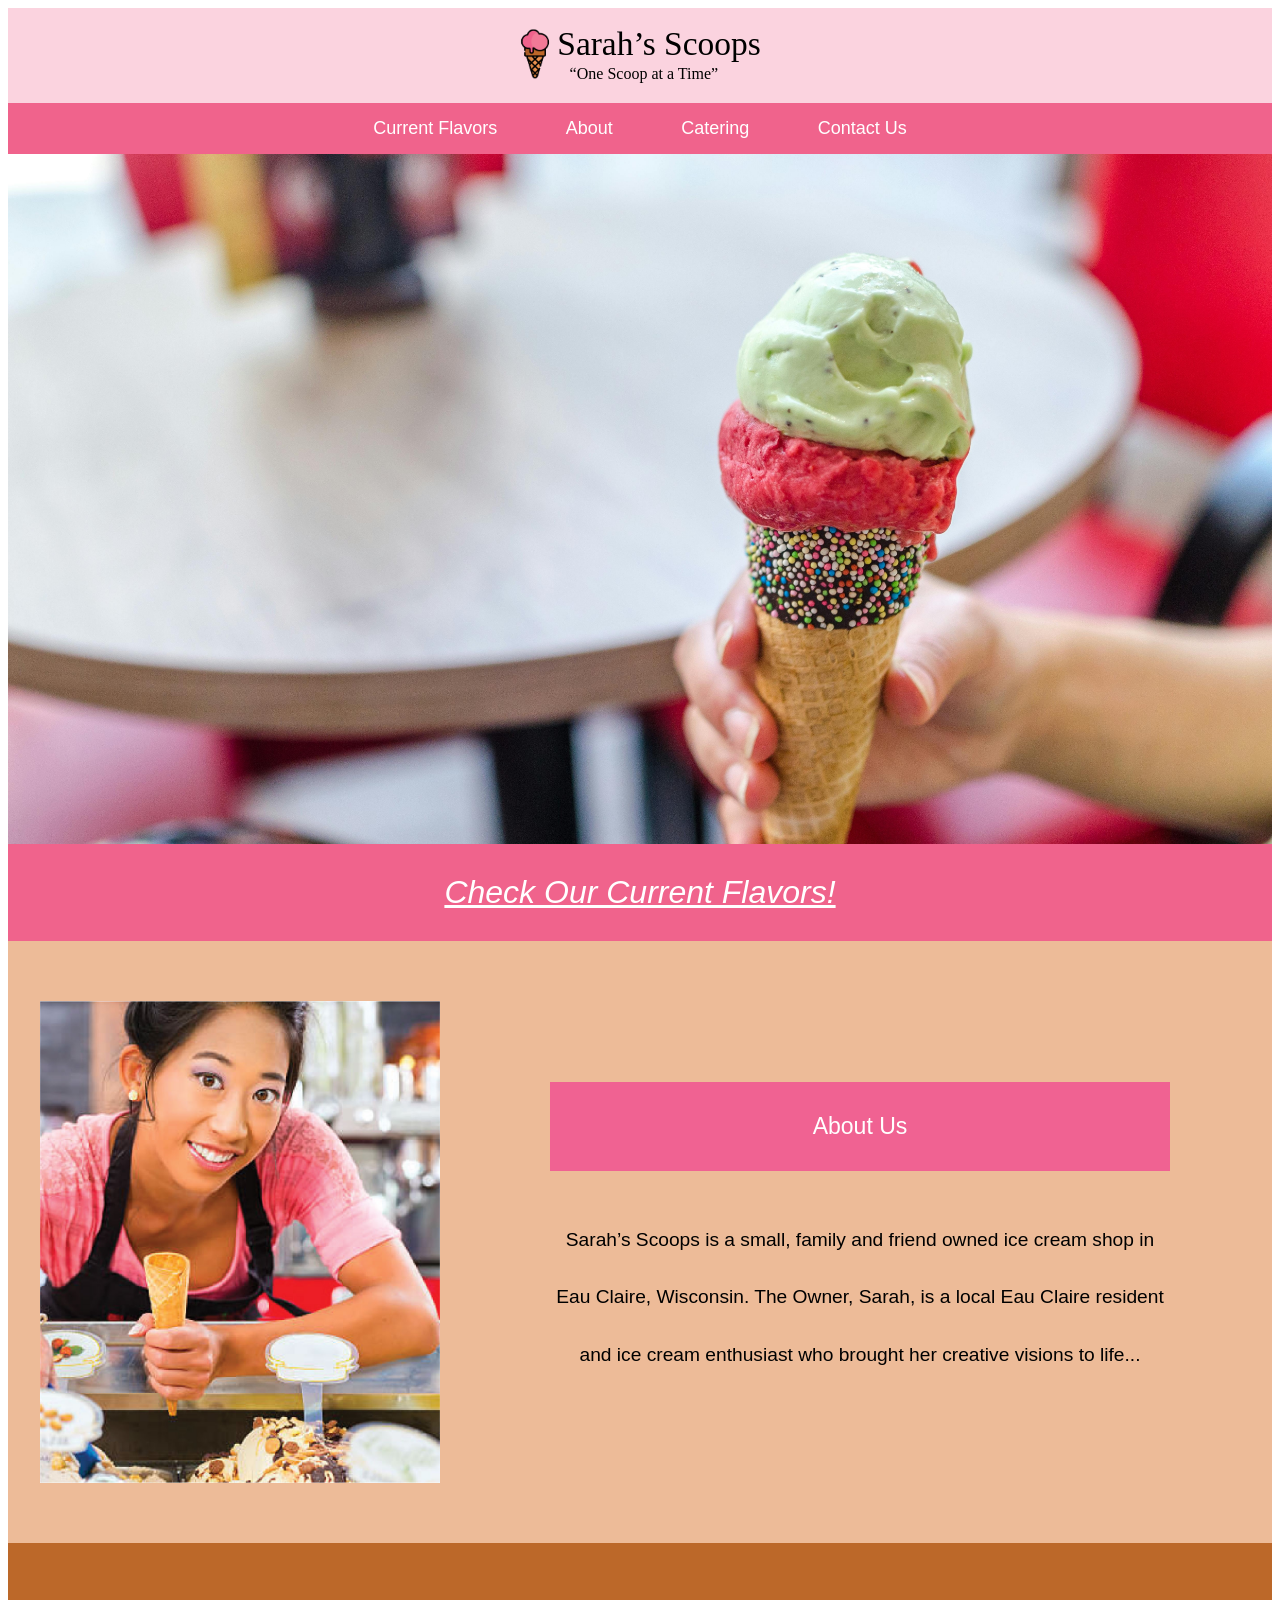
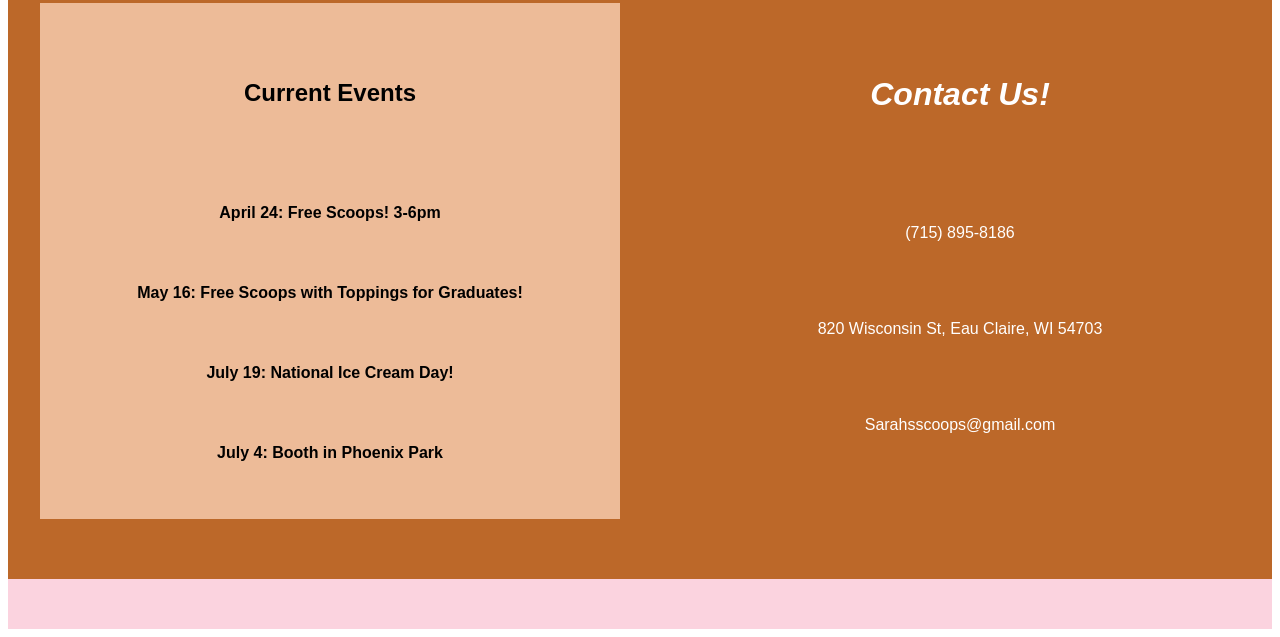
<file: index.html>
<!DOCTYPE html>
<html lang="en">
<head>
    <meta charset="UTF-8">
    <meta name="viewport" content="width=device-width, initial-scale=1.0">
    <title>Sarahs Scoops</title>
    <link rel="stylesheet" type="text/css" href="styles.css">
    <link rel="icon" type="image/png" href="images/favicon-96x96.png" sizes="96x96">
<link rel="icon" type="image/svg+xml" href="images/favicon.svg">
<link rel="shortcut icon" href="images/favicon.ico">
<link rel="apple-touch-icon" sizes="180x180" href="images/apple-touch-icon.png">
<meta name="apple-mobile-web-app-title" content="Sarah Scoops">
<link rel="manifest" href="images/site.webmanifest">
</head>
<body>
    <header>
      <section class="logo-banner"><a href="index.html">
        <img class="logo" src="images/Sarahs-Scoops-Logo.svg" alt="Sarahs Scoops Logo"></a></section> 

        <div class="links">
        <nav>
            <a href="current-flavors.html">Current Flavors</a>
            <a href="about.html">About</a>
            <a href="catering.html">Catering</a>
            <a href="contact-us.html">Contact Us</a>
        </nav></div>
    </header>

    <main>
        <div class="home">
            <img class="homeimage" src="images/homepage.jpg" alt="Person holding ice cream">
      <nav>
        <a class="flavor-tag" href="current-flavors.html">Check Our Current Flavors!</a>
    </nav>

        <section class="about">
         <div class="about-container">
        <img class="about-image" src="images/Sarah's-Headshot.jpeg" alt="Owner holding ice cream cone">
       <div class="about-text"><a class="about-header" href="about.html">About Us</a>
        <p>Sarah’s Scoops is a small, family and friend
owned ice cream shop in Eau Claire,
Wisconsin. The Owner, Sarah, is a local Eau 
Claire resident and ice cream enthusiast
who brought her creative visions to life...</p></div>  </div>
</section></div>

<section class="info">
    <div class="info-container">

        <div class="events">
        <h1>Current Events</h1>
        <p>April 24: Free Scoops! 3-6pm <br>
        May 16: Free Scoops with Toppings for Graduates! <br>
       July 19: National Ice Cream Day! <br>
       July 4: Booth in Phoenix Park</p>
        </div>

    <div class="contact">
        <h2 class="contact-headline">Contact Us!</h2>
        <p>(715) 895-8186 <br>
        820 Wisconsin St, Eau Claire, WI 54703 <br>
        Sarahsscoops@gmail.com</p>
        </div>
</div>
</section>
    </main>

    <footer></footer>
</body>
</html>
</file>
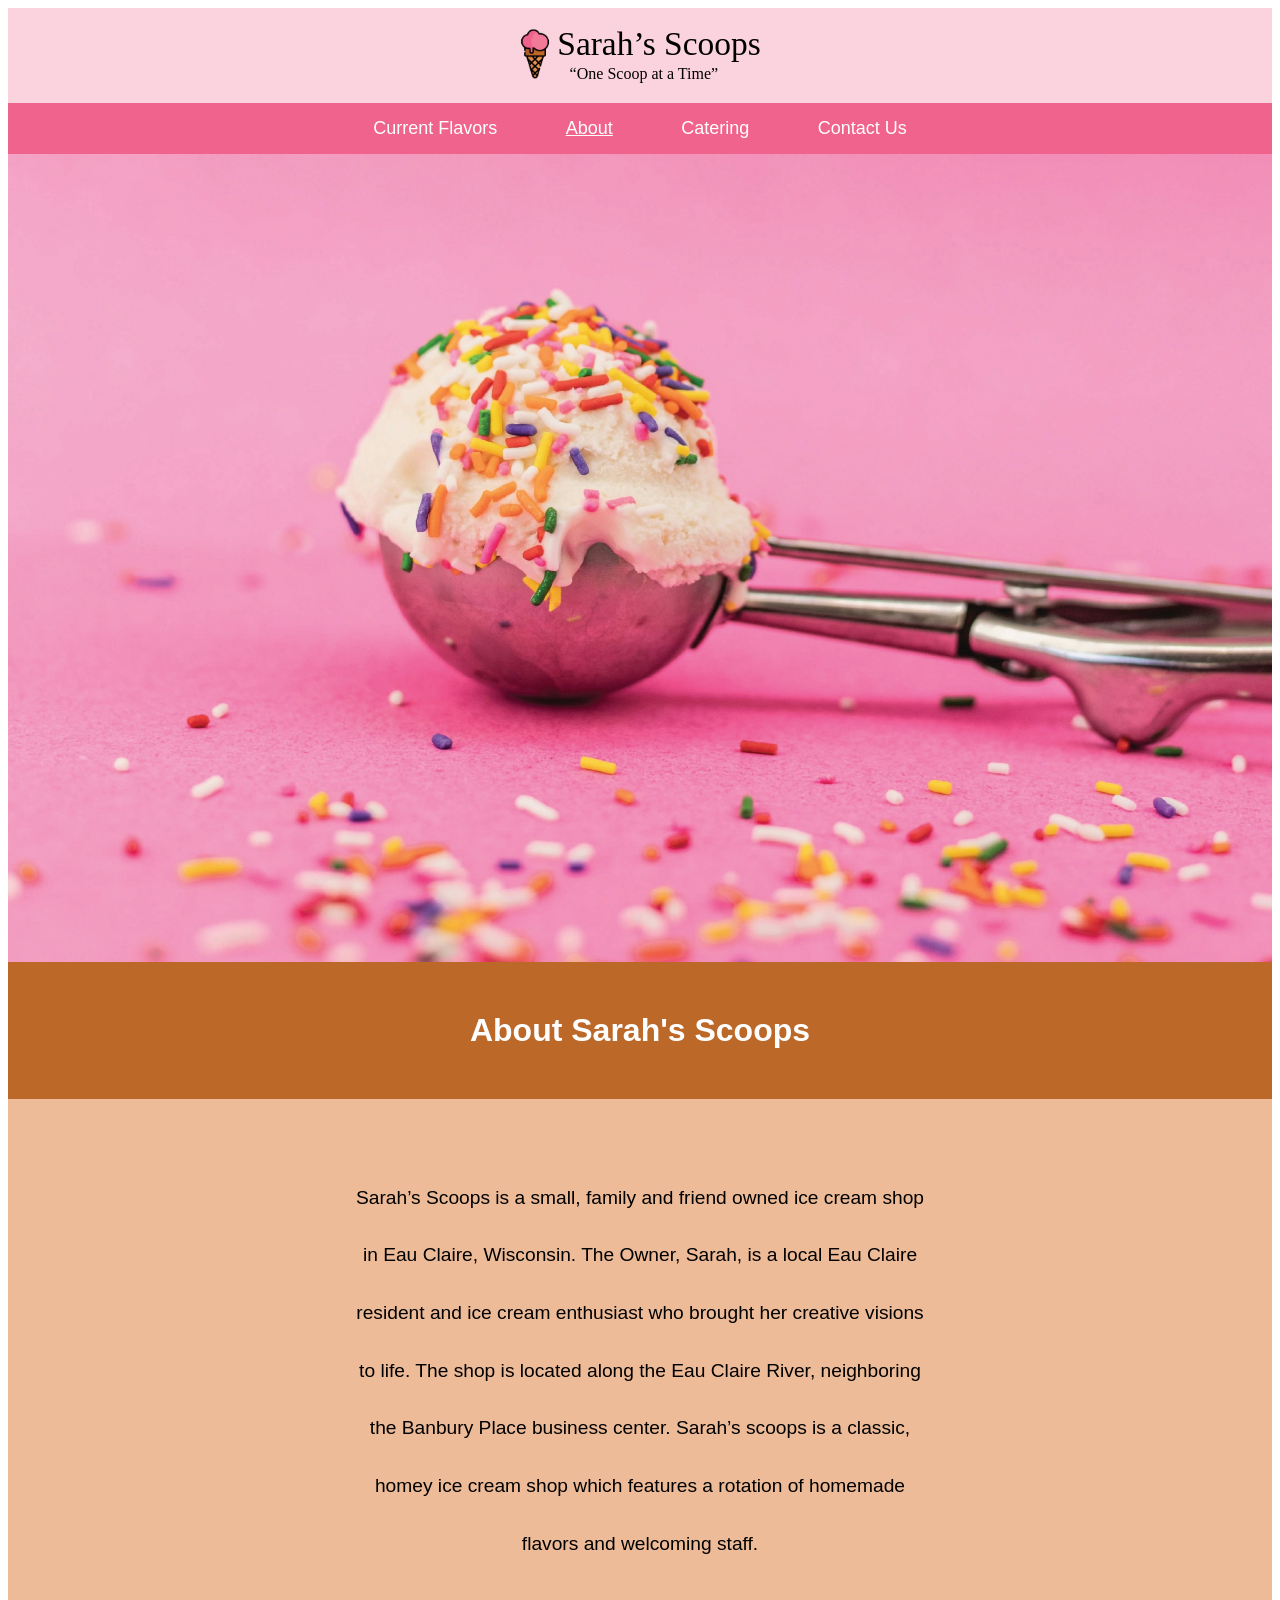
<file: about.html>
<!DOCTYPE html>
<html lang="en">
<head>
    <meta charset="UTF-8">
    <meta name="viewport" content="width=device-width, initial-scale=1.0">
    <title>Sarahs Scoops</title>
    <link rel="stylesheet" type="text/css" href="styles.css">
        <link rel="icon" type="image/png" href="images/favicon-96x96.png" sizes="96x96">
<link rel="icon" type="image/svg+xml" href="images/favicon.svg">
<link rel="shortcut icon" href="images/favicon.ico">
<link rel="apple-touch-icon" sizes="180x180" href="images/apple-touch-icon.png">
<meta name="apple-mobile-web-app-title" content="Sarah Scoops">
<link rel="manifest" href="images/site.webmanifest">
</head>
<body>
    <header>
         <section class="logo-banner"><a href="index.html">
        <img class="logo" src="images/Sarahs-Scoops-Logo.svg" alt="Sarahs Scoops Logo"></a></section> 

        <div class="links">
        <nav>
            <a href="current-flavors.html">Current Flavors</a>
            <a href="about.html" class="active">About</a>
            <a href="catering.html">Catering</a>
            <a href="contact-us.html">Contact Us</a>
        </nav></div>
    </header>

    <main>
        <img class="sprinkle" src="images/sprinkle.jpg" alt="scoop of ice cream with spinkles against a pink background">
        <h2 class="about-headline">About Sarah's Scoops</h2>
        <p class="about-text">Sarah’s Scoops is a small, family and friend owned ice cream shop <br>
in Eau Claire, Wisconsin. The Owner, Sarah, is a local Eau Claire <br>
resident and ice cream enthusiast who brought her creative visions <br>
to life. The shop is located along the Eau Claire River, neighboring <br>
the Banbury Place business center. Sarah’s scoops is a classic, <br>
homey ice cream shop which features a rotation of homemade <br>
flavors and welcoming staff.</p>
    </main>

    <footer></footer>
</body>
</html>
</file>
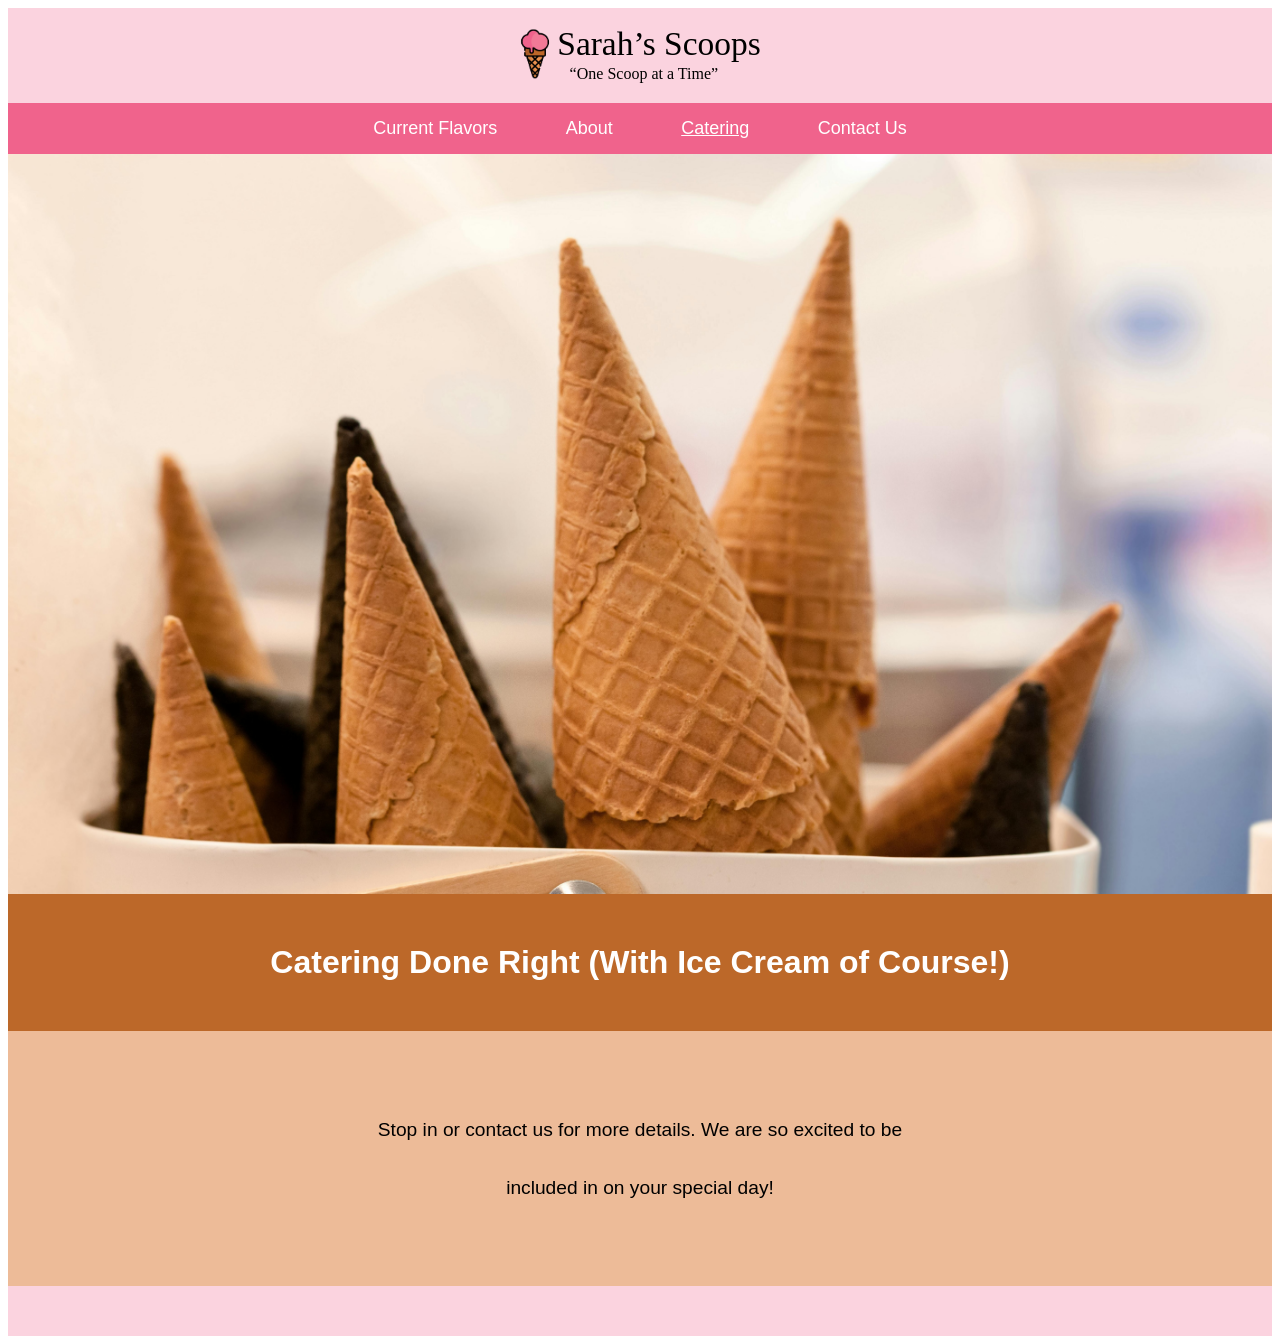
<file: catering.html>
<!DOCTYPE html>
<html lang="en">
<head>
    <meta charset="UTF-8">
    <meta name="viewport" content="width=device-width, initial-scale=1.0">
    <title>Sarahs Scoops</title>
    <link rel="stylesheet" type="text/css" href="styles.css">
        <link rel="icon" type="image/png" href="images/favicon-96x96.png" sizes="96x96">
<link rel="icon" type="image/svg+xml" href="images/favicon.svg">
<link rel="shortcut icon" href="images/favicon.ico">
<link rel="apple-touch-icon" sizes="180x180" href="images/apple-touch-icon.png">
<meta name="apple-mobile-web-app-title" content="Sarah Scoops">
<link rel="manifest" href="images/site.webmanifest">
</head>
<body>
    <header>
        <section class="logo-banner"><a href="index.html">
        <img class="logo" src="images/Sarahs-Scoops-Logo.svg" alt="Sarahs Scoops Logo"></a></section> 

        <div class="links">
        <nav>
            <a href="current-flavors.html">Current Flavors</a>
            <a href="about.html">About</a>
            <a href="catering.html" class="active">Catering</a>
            <a href="contact-us.html">Contact Us</a>
        </nav></div>
    </header>

    <main>
        <img class="cones" src="images/cones.jpg" alt="ice cream cones in a bucket">
        <h1 class="cater-headline">Catering Done Right (With Ice Cream of Course!)</h1>
        <p class="cater-text">Stop in or contact us for more details. We are so excited to be<br>
included in on your special day!</p>
    </main>

    <footer></footer>
</body>
</html>
</file>
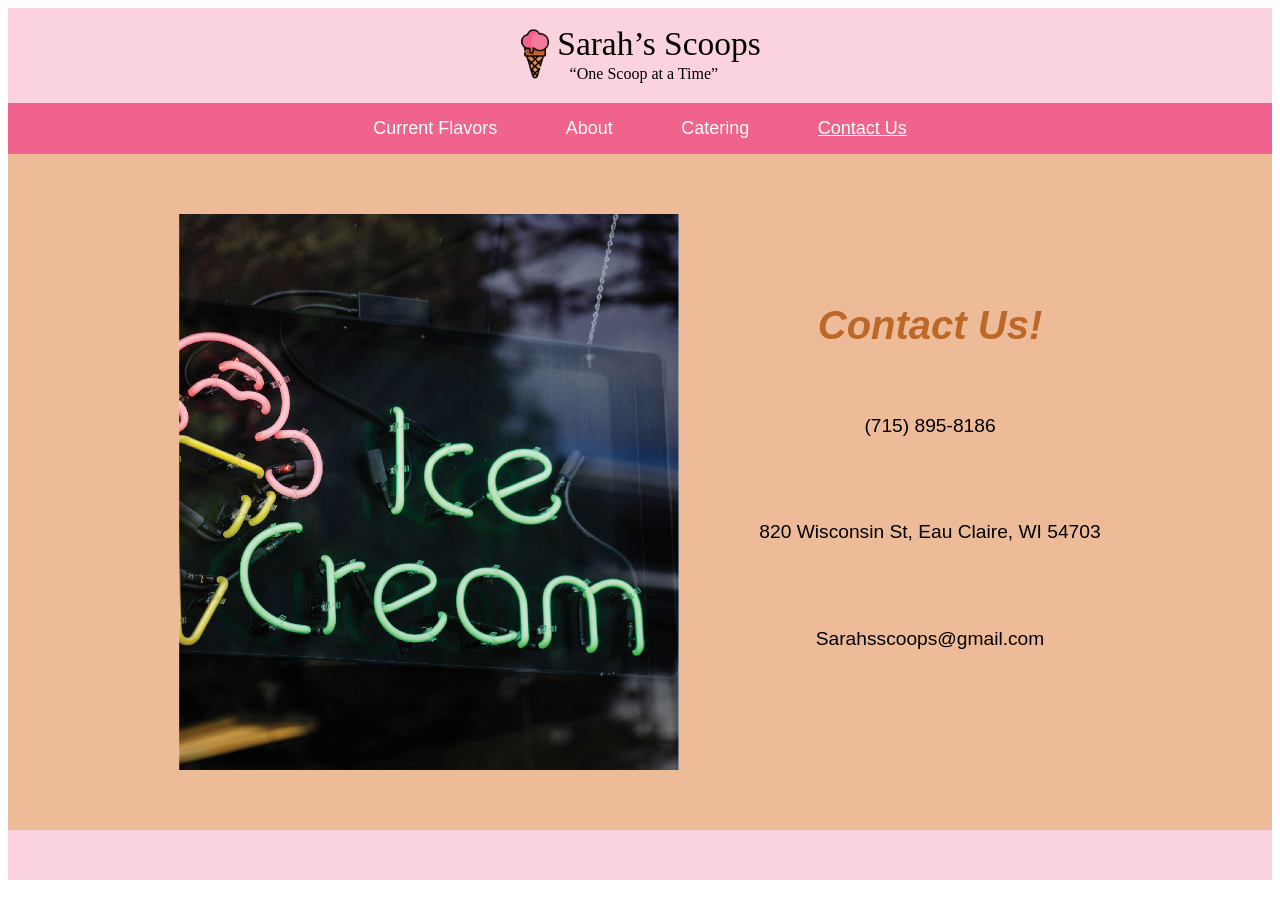
<file: contact-us.html>
<!DOCTYPE html>
<html lang="en">
<head>
    <meta charset="UTF-8">
    <meta name="viewport" content="width=device-width, initial-scale=1.0">
    <title>Sarahs Scoops</title>
    <link rel="stylesheet" type="text/css" href="styles.css">
        <link rel="icon" type="image/png" href="images/favicon-96x96.png" sizes="96x96">
<link rel="icon" type="image/svg+xml" href="images/favicon.svg">
<link rel="shortcut icon" href="images/favicon.ico">
<link rel="apple-touch-icon" sizes="180x180" href="images/apple-touch-icon.png">
<meta name="apple-mobile-web-app-title" content="Sarah Scoops">
<link rel="manifest" href="images/site.webmanifest">
</head>
<body>
    <header>
         <section class="logo-banner"><a href="index.html">
        <img class="logo" src="images/Sarahs-Scoops-Logo.svg" alt="Sarahs Scoops Logo"></a></section> 

        <div class="links">
        <nav>
            <a href="current-flavors.html">Current Flavors</a>
            <a href="about.html">About</a>
            <a href="catering.html">Catering</a>
            <a href="contact-us.html" class="active">Contact Us</a>
        </nav></div>
    </header>

    <div class="cater-body">
    <main class="contact-section">

        <div class="contact-container">

        <img src="images/Ice-Cream-Sign.jpg" class="contact-image" alt="neon sign that reads ice cream">
        <div class="contact-info"><h1>Contact Us!</h1>
           <p>(715) 895-8186</p>
       <p>820 Wisconsin St, Eau Claire, WI 54703</p> 
        <p>Sarahsscoops@gmail.com</p></div>

    </div>
    </main>
</div>

    <footer></footer>
</body>
</html>
</file>
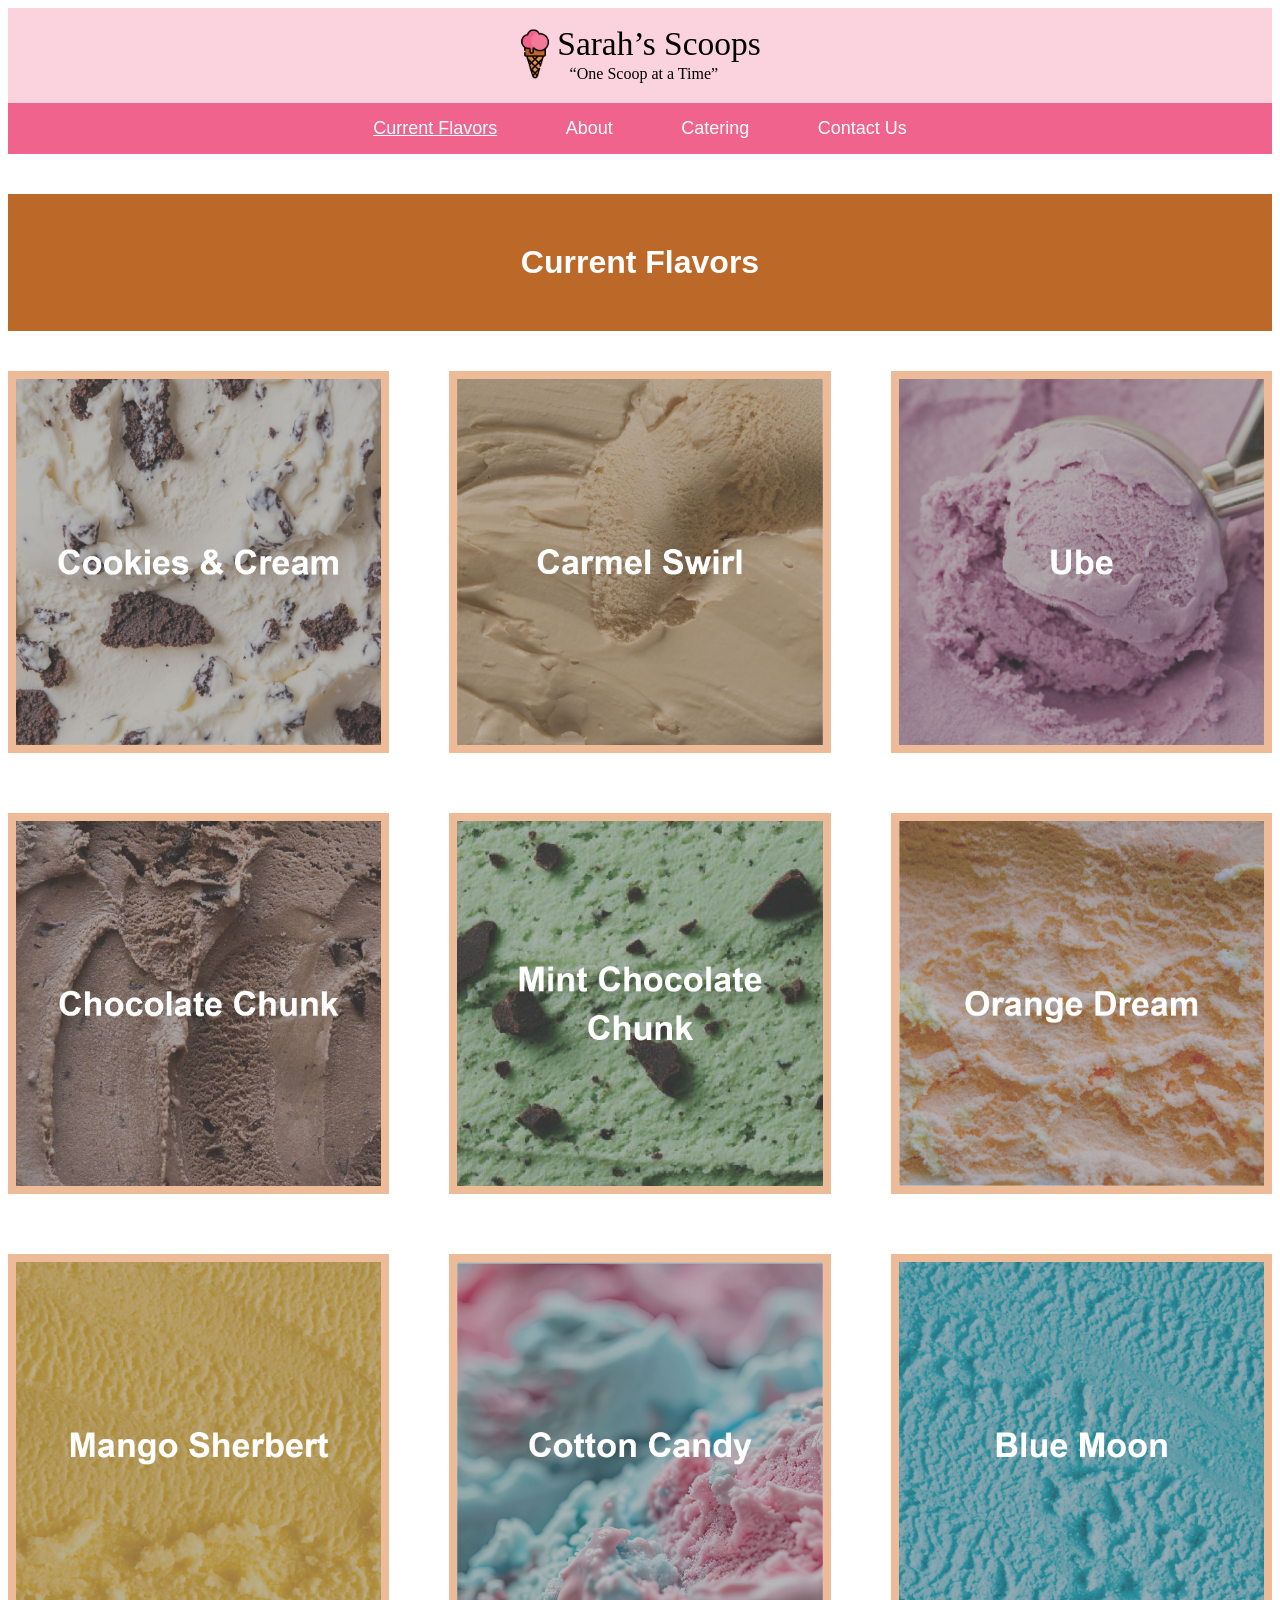
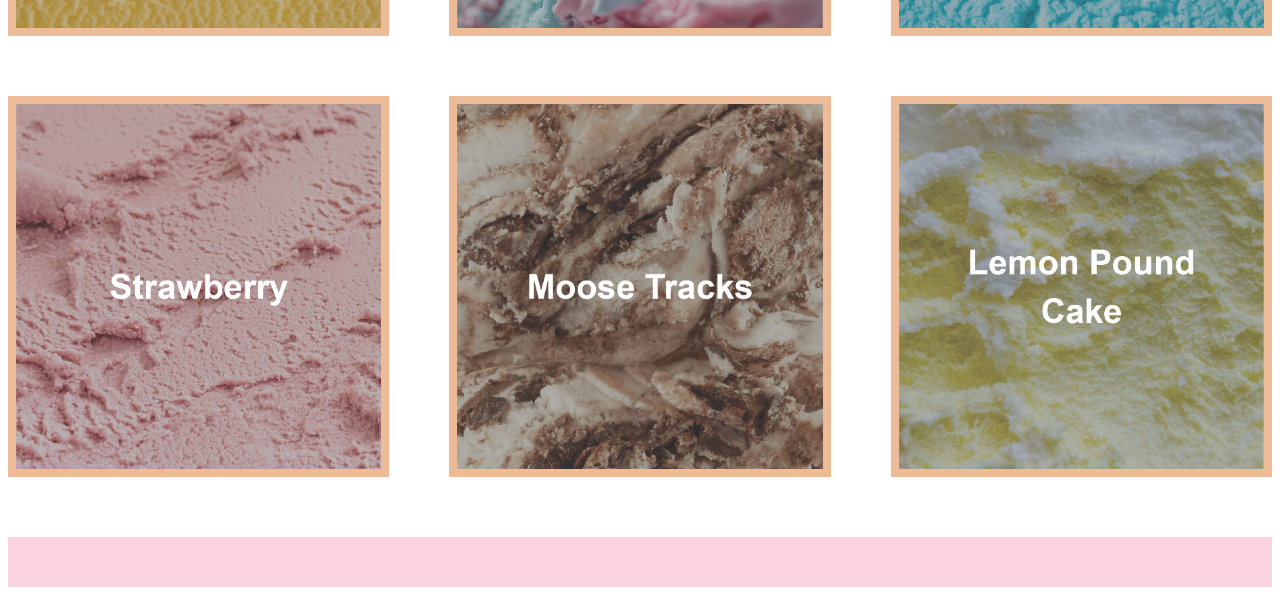
<file: current-flavors.html>
<!DOCTYPE html>
<html lang="en">
<head>
    <meta charset="UTF-8">
    <meta name="viewport" content="width=device-width, initial-scale=1.0">
    <title>Sarahs Scoops</title>
    <link rel="stylesheet" type="text/css" href="styles.css">
        <link rel="icon" type="image/png" href="images/favicon-96x96.png" sizes="96x96">
<link rel="icon" type="image/svg+xml" href="images/favicon.svg">
<link rel="shortcut icon" href="images/favicon.ico">
<link rel="apple-touch-icon" sizes="180x180" href="images/apple-touch-icon.png">
<meta name="apple-mobile-web-app-title" content="Sarah Scoops">
<link rel="manifest" href="images/site.webmanifest">
</head>
<body>
    <header>
        <section class="logo-banner"><a href="index.html">
        <img class="logo" src="images/Sarahs-Scoops-Logo.svg" alt="Sarahs Scoops Logo"></a></section> 

        <div class="links">
        <nav>
            <a href="current-flavors.html" class="active">Current Flavors</a>
            <a href="about.html">About</a>
            <a href="catering.html">Catering</a>
            <a href="contact-us.html">Contact Us</a>
        </nav></div>
    </header>

    <main>
        <h1 class="flavor-headline">Current Flavors</h1>

       <section class="flavors">
         <div class="flavor-card"><img src="images/Cookies-and-Cream.jpg" alt="cookies and cream ice cream"></div>
         <div class="flavor-card"><img src="images/Carmel-Swirl.jpg" alt="carmel ice cream"></div>
         <div class="flavor-card"><img src="images/Ube.jpg" alt="purple ube ice cream"></div>
         <div class="flavor-card"><img src="images/Chocolate-Chunk.jpg" alt="chocolate chunk ice cream"></div>
         <div class="flavor-card"><img src="images/Mint-Chocolate-Chunk.jpg" alt="mint chocolate chunk ice cream"></div>
         <div class="flavor-card"><img src="images/Orange-Dream.jpg" alt="orange dream ice cream"></div>
         <div class="flavor-card"><img src="images/Mango-Sherbert.jpg" alt="mango sherbert ice cream"></div>
         <div class="flavor-card"><img src="images/Cotton-Candy.jpg" alt="cotton candy ice cream"></div>
         <div class="flavor-card"><img src="images/Blue-Moon.jpg" alt="blue moon ice cream"></div>
         <div class="flavor-card"><img src="images/Strawberry.jpg" alt="strawberry ice cream"></div>
        <div class="flavor-card"><img src="images/Moose-Tracks.jpg" alt="moose tracks ice cream"></div>
        <div class="flavor-card"><img src="images/Lemon-Pound-Cake.jpg" alt="lemon pound cake ice cream"></div></section>
    </main>

    <footer class="flavor-footer"></footer>
</body>
</html>
</file>
<file: styles.css>
.logo{
    display: flex;
    padding: 10px;
    height:auto;
    max-width: 270px;
    margin: auto;
    justify-content: center;
    text-align: center;
    height: 100%;
}

.logo-banner{
    background-color: #fbd3df;
}

footer{
    background-color: #fbd3df;
    padding-top: 25px;
    padding-bottom: 25px;
}

nav>a{
    color:#fff;
    font-family: Arial, Helvetica, sans-serif;
    font-size: large;
    display: inline-block;
    padding: 15px;
    margin-right: 17px;
    margin-left: 17px;
    text-decoration: none;
}


nav{
    background-color: #f0638c;
    text-align: center;
}

header>nav>a:hover{
    color:#edbb98;
}

.homeimage{
    max-width: 100%;
    height:auto;
    display: block;
}

.home{
    position: relative;
    display: inline-block;
}

.overlay-link{
    position: absolute;
    top: 50px;
    left: 60px;
}

body{
    font-family: Arial, Helvetica, sans-serif;
}

.cones{
     max-width: 100%;
     height:auto;
    display: block;
}

.cater-headline{
display: flex;
justify-content: center;
padding: 50px 50px 50px 50px;
background-color: #bc6829;
font-size: 2rem;
color: #fff;
margin-top: 0;
margin-bottom: 0;
}

.cater-text{
    background-color: #edbb98;
    line-height: 3;
    font-size: larger;
    display: flex;
    justify-content: center;
    text-align: center;
    padding: 70px;
    margin-top: 0;
    margin-bottom: 0;
}

.sprinkle{
     max-width: 100%;
     height:auto;
    display: block;
}

.about-headline{
display: flex;
justify-content: center;
padding: 50px 50px 50px 50px;
background-color: #bc6829;
font-size: 2rem;
color: #fff;
margin-top: 0;
margin-bottom: 0;
}

.about-text{
    background-color: #edbb98;
    line-height: 3;
    font-size: larger;
    display: flex;
    justify-content: center;
    text-align: center;
    padding: 70px;
    margin-top: 0;
    margin-bottom: 0;
}

.flavors {
  display: grid;
  grid-template-columns: repeat(3, 1fr); 
  gap: 60px; 
  padding: 0;
}

.flavor-card {
  border: 8px solid #edbb98; 
}

.flavor-card img {
  width: 100%;
  height: 100%;      
  object-fit: cover;   
  display: block;      
}

@media (max-width: 900px) {
  .flavors {
    grid-template-columns: repeat(2, 1fr);
  }
}

@media (max-width: 600px) {
  .flavors {
    grid-template-columns: 1fr;
  }
}

.flavor-headline{
display: flex;
justify-content: center;
padding: 50px 50px 50px 50px;
background-color: #bc6829;
font-size: 2rem;
color: #fff;
margin-top: 40px;
margin-bottom: 40px;
}

.flavor-footer{
    margin-top: 60px;
}

.about {
  background-color: #edbb98;
  padding: 60px 20px;
}

.about-container {
  max-width: 1200px;
  margin: 0 auto;
  display: flex;
  gap: 40px;
  align-items: center;
}

.about-image{
  width: 100%;
  max-width: 400px;
  height: auto;
}

.about-text {
  flex: 1;
  text-align: center;
    display: flex;
  flex-direction: column;
}

.about-header{
  background-color: #f06292;
  color: white;
  display: inline-block;
  padding: 10px 20px;
  margin-bottom: 20px;
  font-family: Arial, Helvetica, sans-serif;
  font-size: larger;
  text-decoration: none;
}

.active{
text-decoration: underline;
}

.info {
  background: #bc6829;
  padding: 60px 20px;
  color: white;
}

.info-container {
  max-width: 1200px;
  margin: 0 auto;
  display: flex;
  gap: 60px;
  justify-content: space-between;
}

.events, .contact {
  flex: 1;
  text-align: center;
}

.events {
  background-color: #edbb98;
  color: black;
  padding: 10px;
  line-height: 5;
  font-weight: 800;
}

.contact{
    line-height: 6;
}

.contact-headline{
    font-style: italic;
    font-weight: 550;
    font-size: 2rem;
    line-height: 4;
}

@media (max-width: 900px) {

.about-container, .info-container {
    flex-direction: column;
    text-align: center;
  }

}

.cater-body{
  margin: 0;
  font-family: Arial, sans-serif;
  background-color: #edbb98;
}

/* MAIN BODY SECTION */
.contact-section {
  padding: 60px 40px;
}

/* FLEX CONTAINER */
.contact-container {
  display: flex;
  justify-content: center;
  align-items: center;
  gap: 80px;

  max-width: 1000px;
  margin: auto;
}

/* IMAGE */
.contact-image{
  max-width: 500px;
  height: auto;
  display: block;
}

/* TEXT AREA */
.contact-info {
  text-align: center;
  max-width: 400px;
}

.contact-info h1 {
  color: #bc6829;
  font-size: 42px;
  margin-bottom: 40px;
  font-style: italic;
  font-weight: 600;
  font-size: 2.5rem;
}

.contact-info p{
  font-size: 28px;
  margin: 30px 0;
  color: black;
  font-size: larger;
  line-height: 4;
}

@media (max-width: 768px) {
  .contact-container {
    flex-direction: column;
  }

  .contact-image {
    padding: 0 30px;
    padding-left: 0px;
    padding-right: 40px;
    width: 100%;
   
  }

}

.home{
    background-color: #edbb98;
}

.flavor-tag{
    font-size: xx-large;
    font-weight: 200;
    color: #fff;
    text-decoration: underline;
    font-style: italic;
    font-family: Arial, Helvetica, sans-serif;
    padding: 30px;
}

.links{
  overflow-x: auto;
}
</file>
